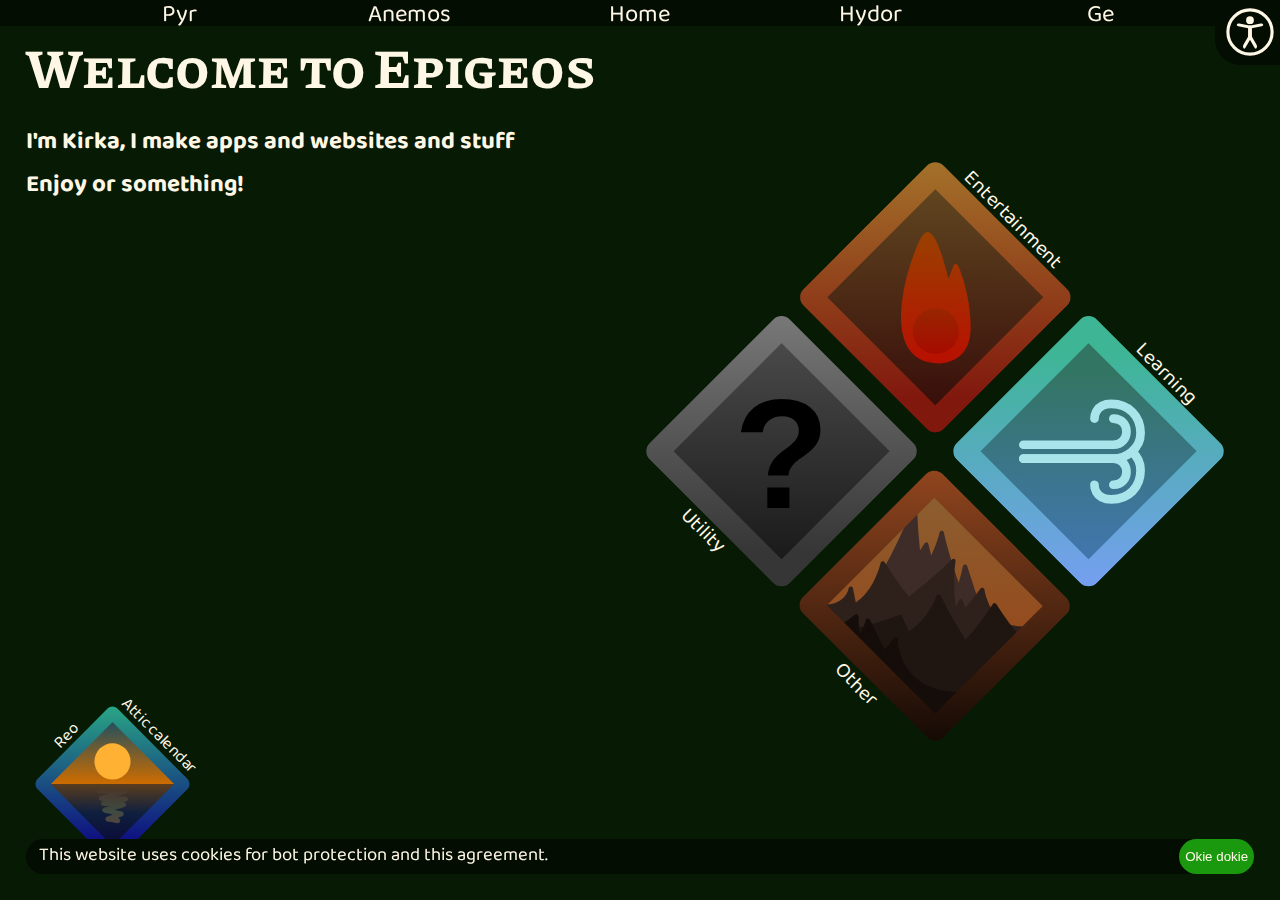
<file: index.html>
<!DOCTYPE html>
<html>
    <head>
        <title>Epigeos</title>
        <script src="/scripts.js?ver=0"></script>
        <link rel="stylesheet" href="/styles.css?ver=0">
        <link rel="stylesheet" href="/index.css?ver=0">
        <link href="/assets/favicon.ico" rel="icon">
        <meta charset="UTF-8">
        <script type="application/ld+json">
            {
                "@context" : "https://schema.org",
                "@type" : "WebSite",
                "name" : "Epigeos",
                "url" : "https://epigeos.com/"
            }
        </script>
    </head>
    <body>
        <div id="header">
            <h1>Welcome to Epigeos</h1>
            <h4>I'm Kirka, I make apps and websites and stuff</h4>
            <h4>Enjoy or something!</h4>
            
            <div id="applist">
                <div class="diamondDiv" onclick="window.location.href='/hydor/reo'">
                    <img src="/assets/hydor/reo.svg" alt="Icon - Reo">
                    <p class="top left">Reo</p>
                    <p class="top right">Attic calendar</p>
                </div>
            </div>
        </div>
        <div id="diamond">
            <div class="diamondDiv" onclick="window.location.href='/pyr'" style="transform: translate(calc(78 * var(--baseDiamondUnit)), calc(-26 * var(--baseDiamondUnit))) rotate(45deg) scale(.7);">
                <p class="pos1">Entertainment</p>
                <img src="/assets/pyr_0.svg" alt="Icon - Pyr">
            </div>
            <div class="diamondDiv" onclick="window.location.href='/hydor'">
                <img src="/assets/unknown_0.svg" alt="Icon - Hydor">
                <p>Utility</p>
            </div>
            <div class="diamondDiv" onclick="window.location.href='/anemos'">
                <p class="pos1">Learning</p>
                <img src="/assets/anemos_0.svg" alt="Icon - Anemos">
            </div>
            <div class="diamondDiv" onclick="window.location.href='ge'" style="transform: translate(calc(-78 * var(--baseDiamondUnit)), calc(26 * var(--baseDiamondUnit))) rotate(45deg) scale(.7);">
                <img src="/assets/ge_0.svg" alt="Icon - Ge">
                <p>Other</p>
            </div>
        </div>
    </body>
</html>

<script>
    createNavbar();
</script>
</file>
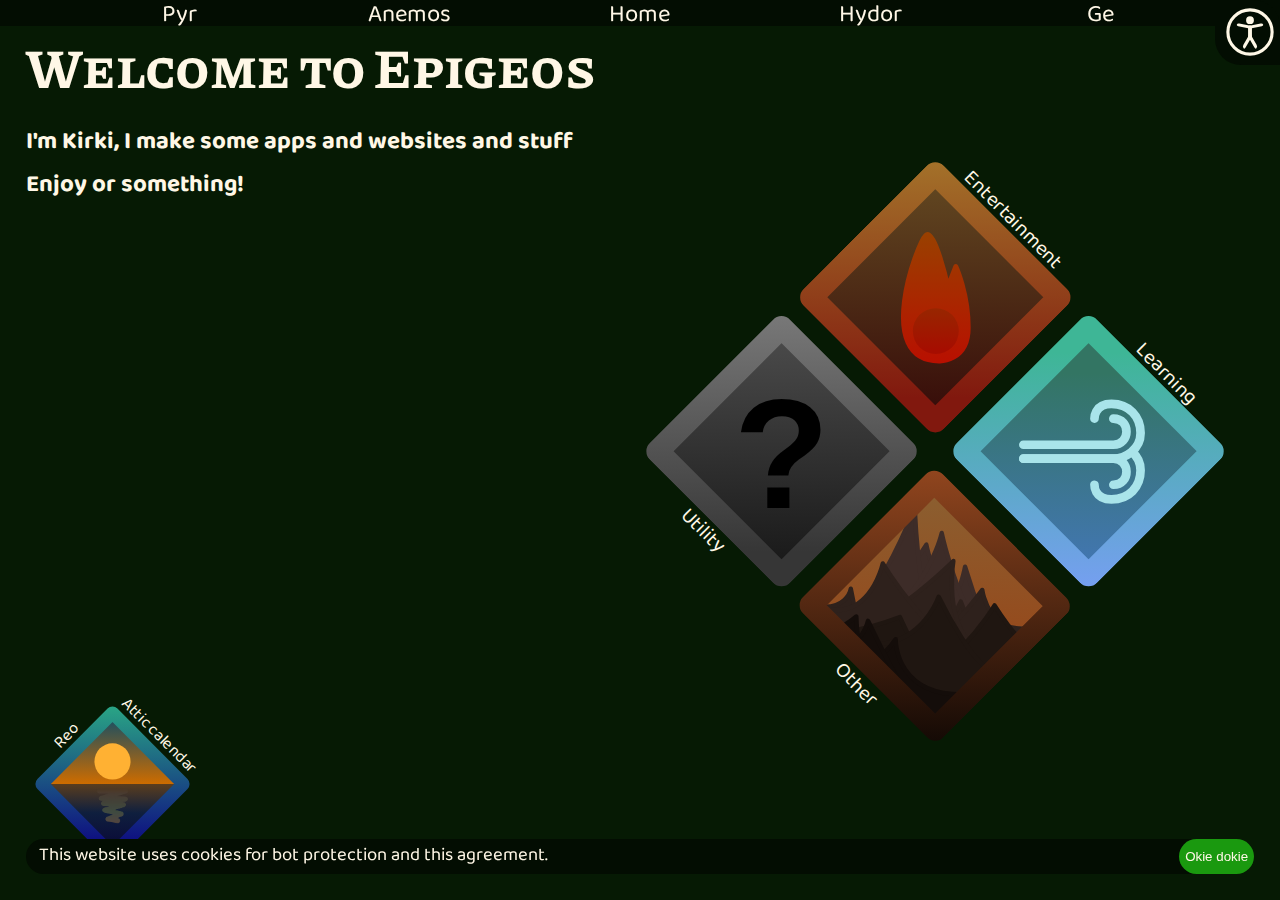
<file: en/index.html>
<!DOCTYPE html>
<html>
    <head>
        <title>Epigeos</title>
        <script src="/scripts.js?ver=0"></script>
        <link rel="stylesheet" href="/styles.css?ver=0">
        <link rel="stylesheet" href="/index.css?ver=0">
        <link href="/assets/favicon.ico" rel="icon">
        <meta charset="UTF-8">
        <script type="application/ld+json">
            {
                "@context" : "https://schema.org",
                "@type" : "WebSite",
                "name" : "Epigeos",
                "url" : "https://epigeos.com/"
            }
        </script>
    </head>
    <body>
        <div id="header">
            <h1>Welcome to Epigeos</h1>
            <h4>I'm Kirki, I make some apps and websites and stuff</h4>
            <h4>Enjoy or something!</h4>
            
            <div id="applist">
                <div class="diamondDiv" onclick="window.location.href='/hydor/reo'">
                    <img src="/assets/reo.svg" alt="Icon - Reo - Calendar">
                    <p class="top left">Reo</p>
                    <p class="top right">Attic calendar</p>
                </div>
            </div>
        </div>
        <div id="diamond">
            <div class="diamondDiv" onclick="window.location.href='/pyr'" style="transform: translate(calc(78 * var(--baseDiamondUnit)), calc(-26 * var(--baseDiamondUnit))) rotate(45deg) scale(.7);">
                <p class="pos1">Entertainment</p>
                <img src="/assets/pyr_0.svg" alt="Icon - Pyr - Entertainment">
            </div>
            <div class="diamondDiv" onclick="window.location.href='/hydor'">
                <img src="/assets/unknown_0.svg" alt="Icon - Hydor - Utility">
                <p>Utility</p>
            </div>
            <div class="diamondDiv" onclick="window.location.href='/anemos'">
                <p class="pos1">Learning</p>
                <img src="/assets/anemos_0.svg" alt="Icon - Anemos - Learning">
            </div>
            <div class="diamondDiv" onclick="window.location.href='ge'" style="transform: translate(calc(-78 * var(--baseDiamondUnit)), calc(26 * var(--baseDiamondUnit))) rotate(45deg) scale(.7);">
                <img src="/assets/ge_0.svg" alt="Icon - Ge - Other">
                <p>Other</p>
            </div>
        </div>
    </body>
</html>

<script>
    createNavbar();
</script>
</file>
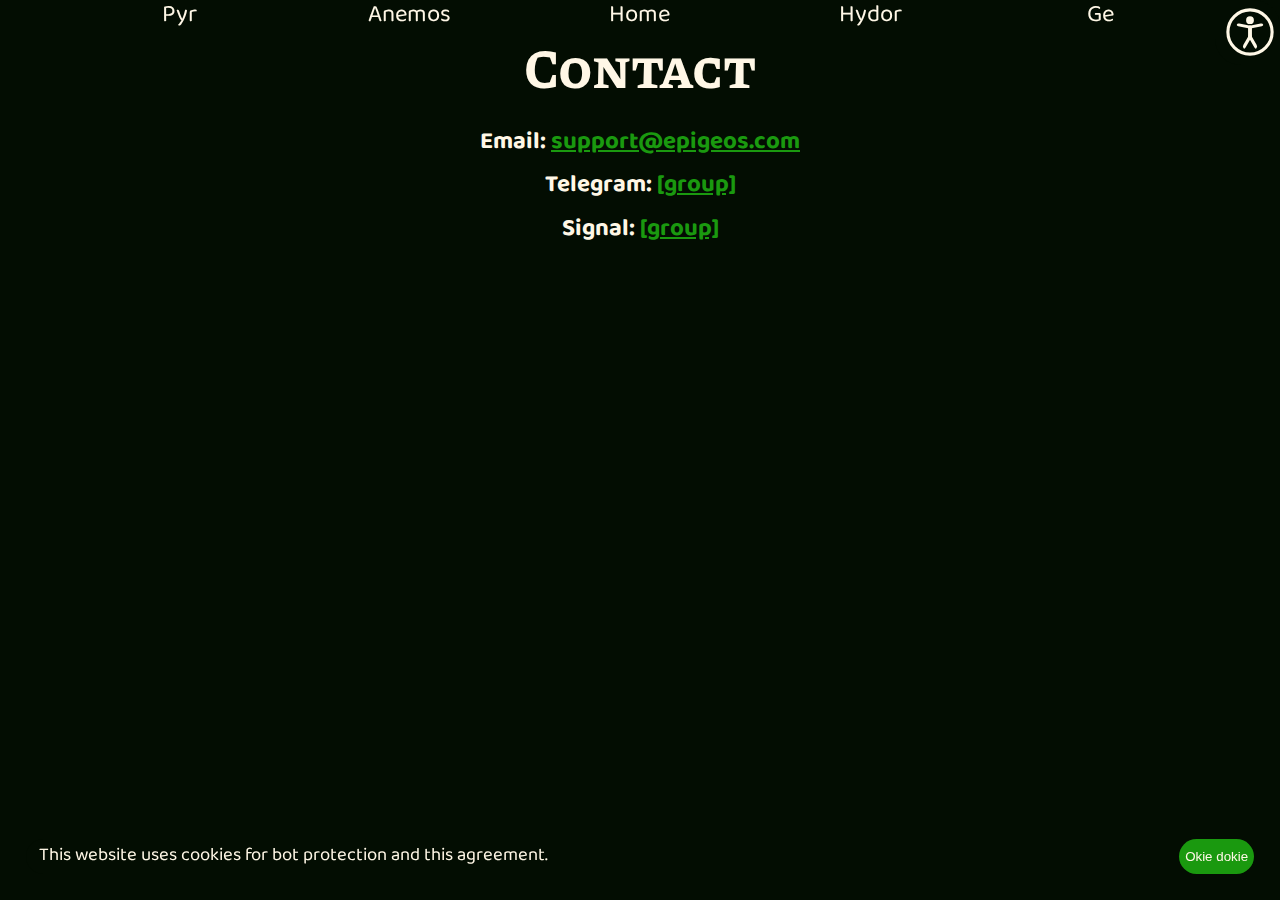
<file: contact.html>
<!DOCTYPE html>
<html style="--backgroundColor: var(--darkBackgroundColor)">
    <head>
        <title>Contact - Epigeos</title>
        <script src="/scripts.js?ver=0"></script>
        <link rel="stylesheet" href="/styles.css?ver=0">
        <link href="/assets/favicon.ico" rel="icon">
        <meta charset="UTF-8">
    </head>
    <body>
        <h1>Contact</h1>
        <h4>Email: <a href="mailto:support@epigeos.com" target="_blank" rel="noopener noreferrer">support@epigeos.com</a></h4>
        <h4>Telegram: <a href="https://t.me/+91kh1ntvslRmZGI0" target="_blank" rel="noopener noreferrer">[group]</a></h4>
        <h4>Signal: <a href="https://signal.group/#CjQKIAi6uPsKZrhzZAWY50lTxuaOX6rM5bwF3AR_CgLW6Ex_EhDH5qiGZB__6ZKOnETcetfW" target="_blank" rel="noopener noreferrer">[group]</a></h4>
    </body>
</html>

<script>
    createNavbar();
</script>
</file>
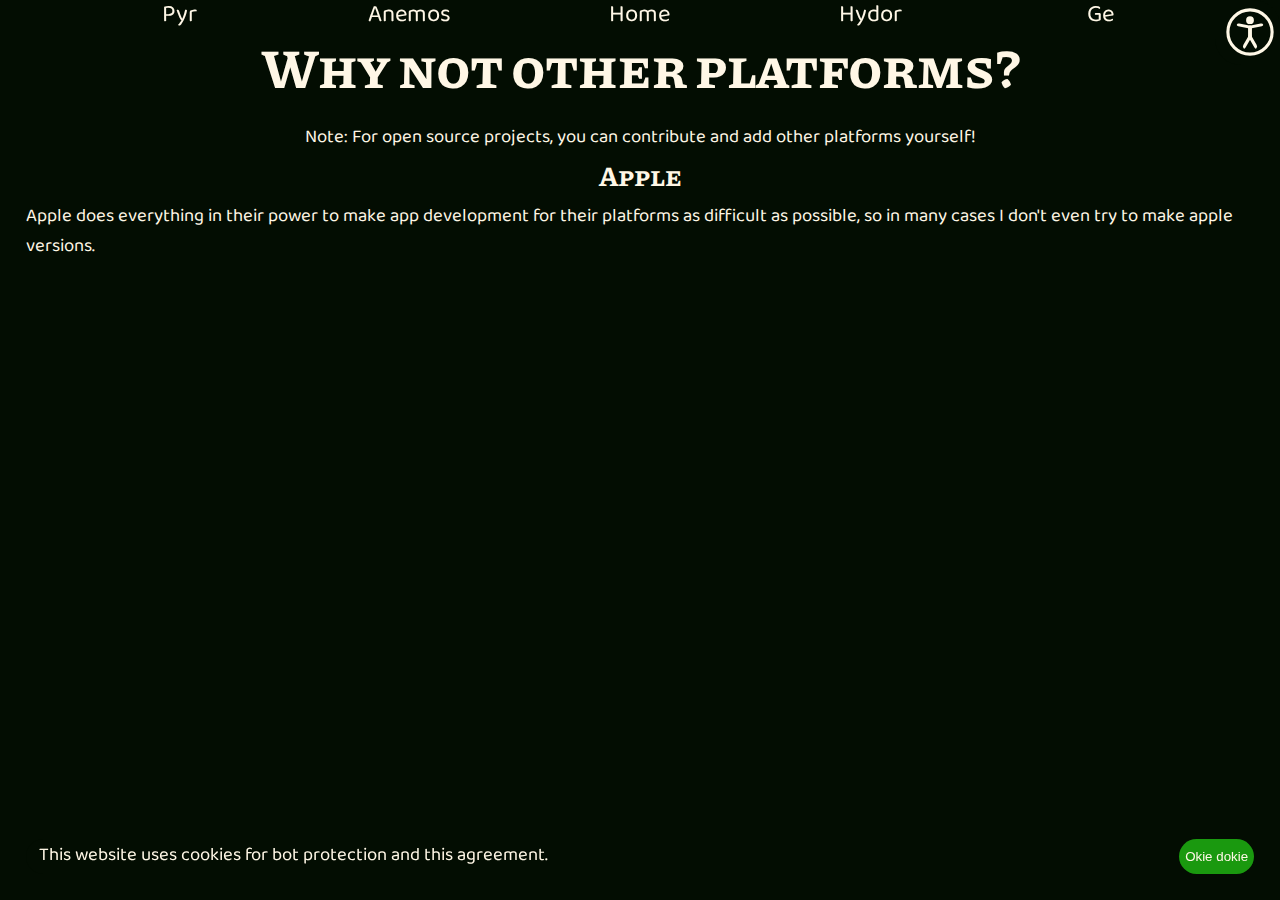
<file: platforms.html>
<!DOCTYPE html>
<html style="--backgroundColor: var(--darkBackgroundColor)">
    <head>
        <title>Platforms - Epigeos</title>
        <script src="/scripts.js?ver=0"></script>
        <link rel="stylesheet" href="/styles.css?ver=0">
        <link href="/assets/favicon.ico" rel="icon">
        <meta charset="UTF-8">
    </head>
    <body>
        <h1>Why not other platforms?</h1>
        <p style="text-align: center;">Note: For open source projects, you can contribute and add other platforms yourself!</p>
        <h3>Apple</h3>
        <p>Apple does everything in their power to make app development for their platforms as difficult as possible, so in many cases I don't even try to make apple versions.</p>
    </body>
</html>

<script>
    createNavbar();
</script>
</file>
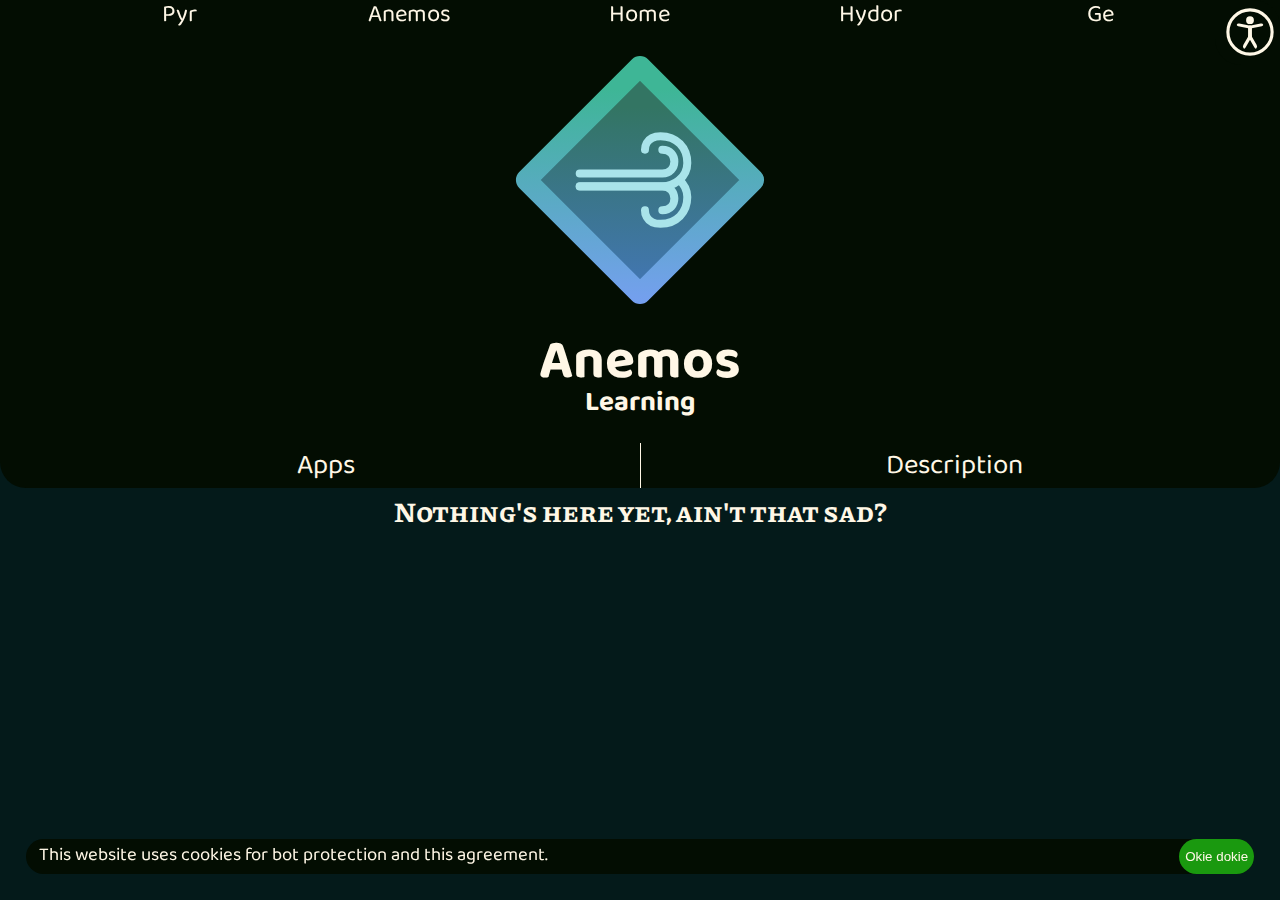
<file: en/anemos.html>
<!DOCTYPE html>
<html style="--backgroundColor: #041a1a;">
    <head>
        <title>Anemos - Epigeos</title>
        <script src="/scripts.js?ver=0"></script>
        <link rel="stylesheet" href="/styles.css?ver=0">
        <link rel="stylesheet" href="/element.css?ver=0">
        <link href="/assets/favicon.ico" rel="icon">
        <meta charset="UTF-8">
    </head>
    <body>
        <div id="header">
            <img src="/assets/anemos.svg" alt="Icon - Anemos - Learning">
            <h1>Anemos</h1>
            <h3>Learning</h3>

            <div>
                <a onclick="checkHash('#Apps')">Apps</a>
                <a onclick="checkHash('#Description')">Description</a>
            </div>
        </div>
        <div id="Apps">
            <h3>Nothing's here yet, ain't that sad?</h3>
        </div>
        <div id="Description">
            <p>Anemos (grc. ἄνεμος - wind) can let you open your wings and fly away!</p>
            <p>Alright, got too poetic there, but the purpose of this series is to teach various stuff, they say knowledge is power after all.</p>
        </div>
    </body>
</html>

<script>
    createNavbar();
    checkHash();
</script>
</file>
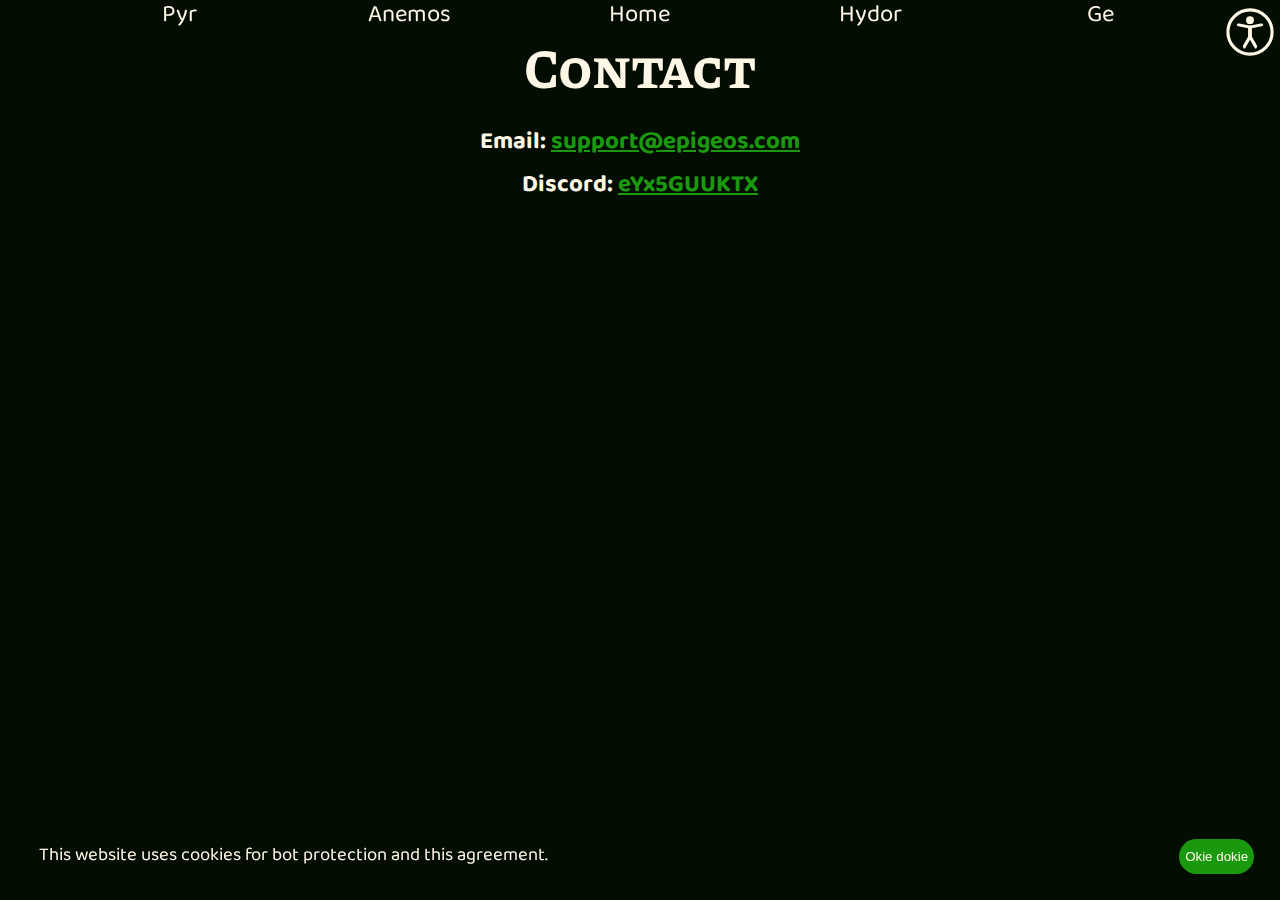
<file: en/contact.html>
<!DOCTYPE html>
<html style="--backgroundColor: var(--darkBackgroundColor)">
    <head>
        <title>Contact - Epigeos</title>
        <script src="/scripts.js?ver=0"></script>
        <link rel="stylesheet" href="/styles.css?ver=0">
        <link href="/assets/favicon.ico" rel="icon">
        <meta charset="UTF-8">
    </head>
    <body>
        <h1>Contact</h1>
        <h4>Email: <a href="mailto:support@epigeos.com">support@epigeos.com</a></h4>
        <h4>Discord: <a href="https://discord.gg/eYx5GUUKTX">eYx5GUUKTX</a></h4>
    </body>
</html>

<script>
    createNavbar();
</script>
</file>
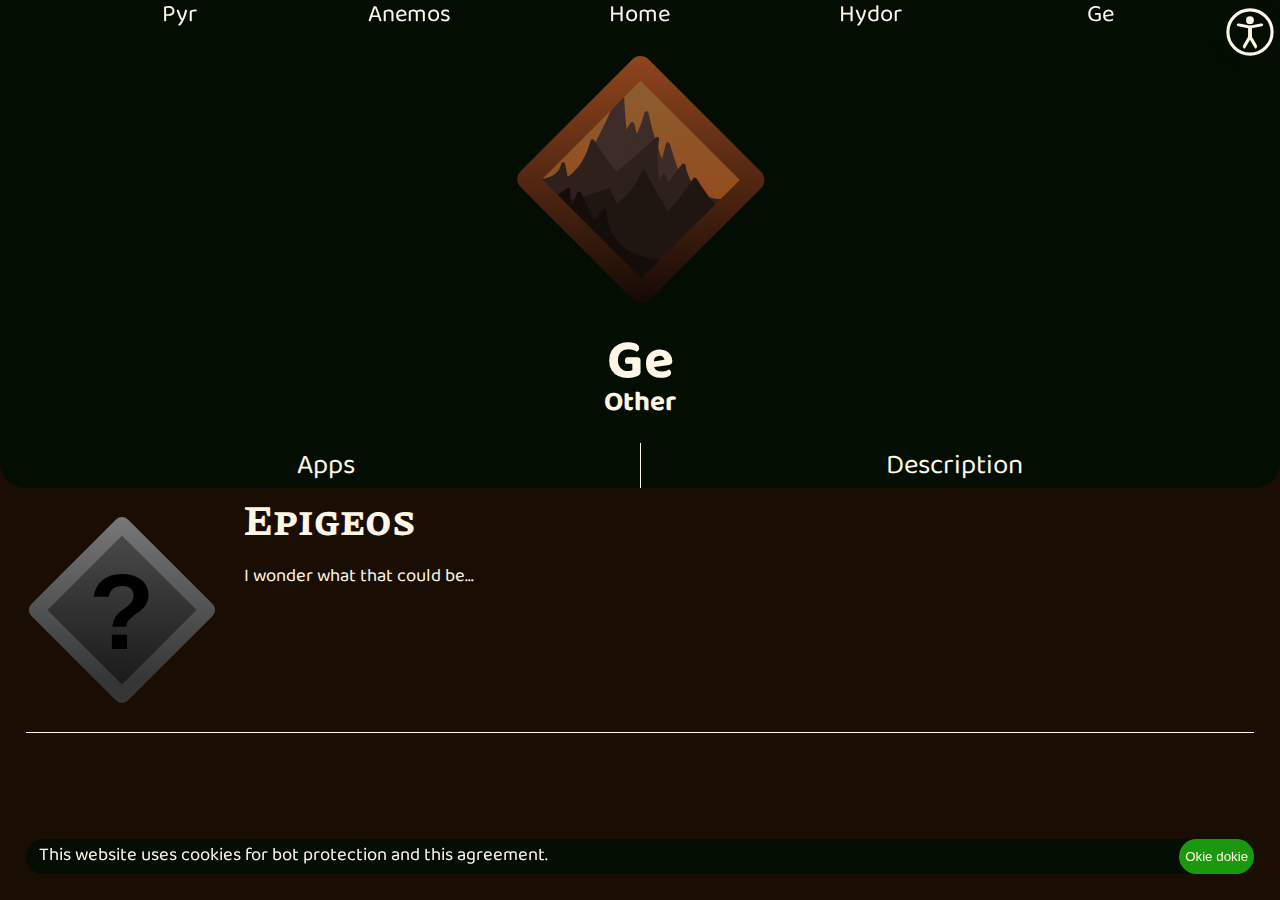
<file: en/ge.html>
<!DOCTYPE html>
<html style="--backgroundColor: #1a0d04;">
    <head>
        <title>Ge - Epigeos</title>
        <script src="/scripts.js?ver=0"></script>
        <link rel="stylesheet" href="/styles.css?ver=0">
        <link rel="stylesheet" href="/element.css?ver=0">
        <link href="/assets/favicon.ico" rel="icon">
        <meta charset="UTF-8">
    </head>
    <body>
        <div id="header">
            <img src="/assets/ge.svg" alt="Icon - Ge - Other">
            <h1>Ge</h1>
            <h3>Other</h3>

            <div>
                <a onclick="checkHash('#Apps')">Apps</a>
                <a onclick="checkHash('#Description')">Description</a>
            </div>
        </div>
        <div id="Apps">
            <div class="app" onclick="window.location.href='/ge/epigeos'">
                <img src="/assets/unknown.svg" alt="Icon - Epigeos">
                <div>
                    <h2>Epigeos</h2>
                    <p>I wonder what that could be...</p>
                </div>
            </div>
        </div>
        <div id="Description">
            <p>Ge (grc. γῆ - earth) is the groud for all apps that don't fit other categories!</p>
            <p>I guess you'll have to look app by app to know the purpose.</p>
        </div>
    </body>
</html>

<script>
    createNavbar();
    checkHash();
</script>
</file>
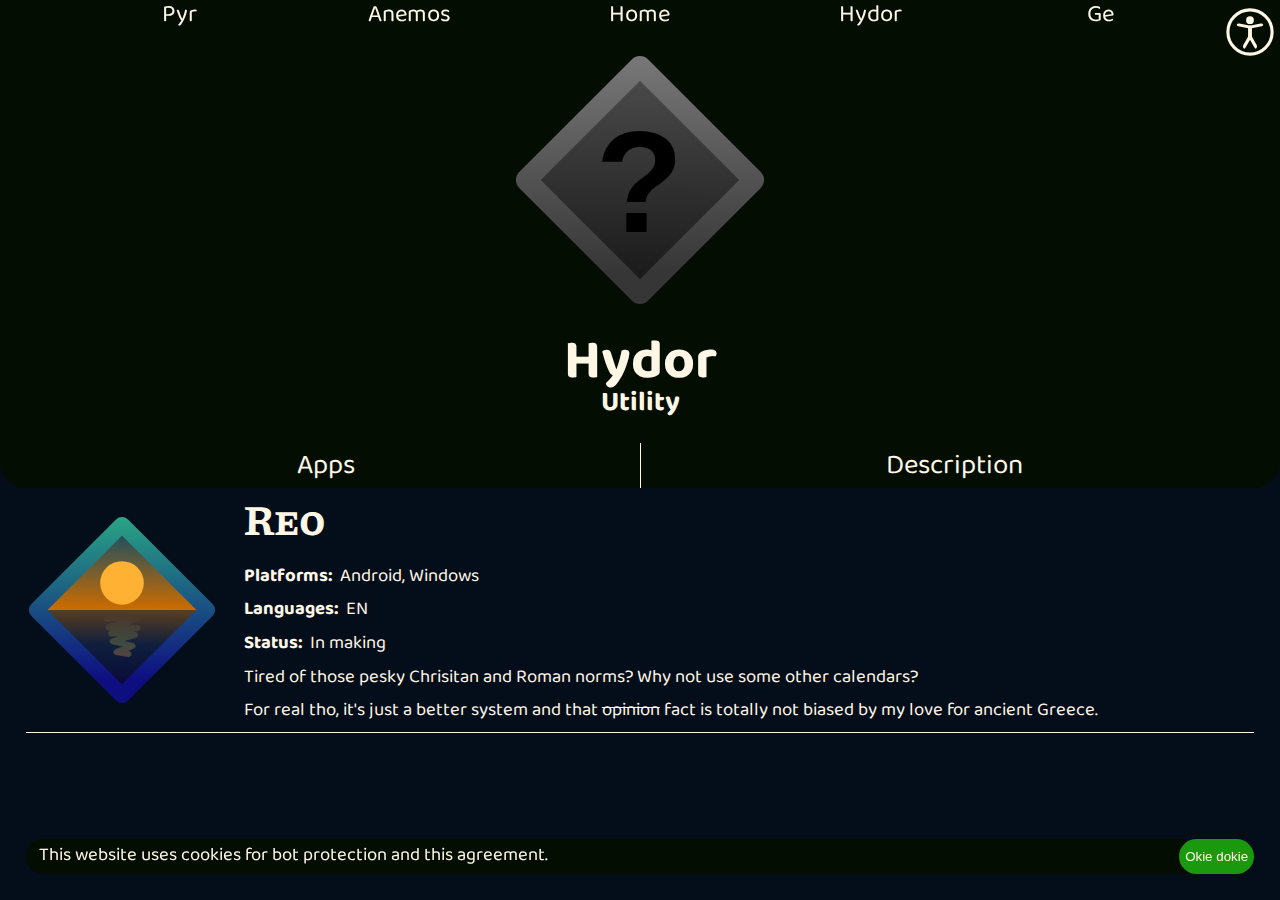
<file: en/hydor.html>
<!DOCTYPE html>
<html style="--backgroundColor: #040d1a;">
    <head>
        <title>Hydor - Epigeos</title>
        <script src="/scripts.js?ver=0"></script>
        <link rel="stylesheet" href="/styles.css?ver=0">
        <link rel="stylesheet" href="/element.css?ver=0">
        <link href="/assets/favicon.ico" rel="icon">
        <meta charset="UTF-8">
    </head>
    <body>
        <div id="header">
            <img src="/assets/unknown.svg" alt="Icon - Hydor - Utility">
            <h1>Hydor</h1>
            <h3>Utility</h3>

            <div>
                <a onclick="checkHash('#Apps')">Apps</a>
                <a onclick="checkHash('#Description')">Description</a>
            </div>
        </div>
        <div id="Apps">
            <div class="app" onclick="window.location.href='/hydor/reo'">
                <img src="/assets/reo.svg" alt="Icon - Reo - Attic calendar">
                <div>
                    <h2>Reo</h2>
                    <p><b>Platforms:</b>&nbsp Android, Windows</p>
                    <p><b>Languages:</b>&nbsp EN</p>
                    <p><b>Status:</b>&nbsp In making</p>
                    <p>Tired of those pesky Chrisitan and Roman norms? Why not use some other calendars?</p>
                    <p>For real tho, it's just a better system and that <s>opinion</s> fact is totally not biased by my love for ancient Greece.</p>
                </div>
            </div>
        </div>
        <div id="Description">
            <p>Hydor (grc. ὕδωρ - water) can wash away your everyday struggles!</p>
            <p>Well it may rain a bit if you trust that slogan too much, but the purpose of this series is to provide some everyday utilities.</p>
        </div>
    </body>
</html>

<script>
    createNavbar();
    checkHash();
</script>
</file>
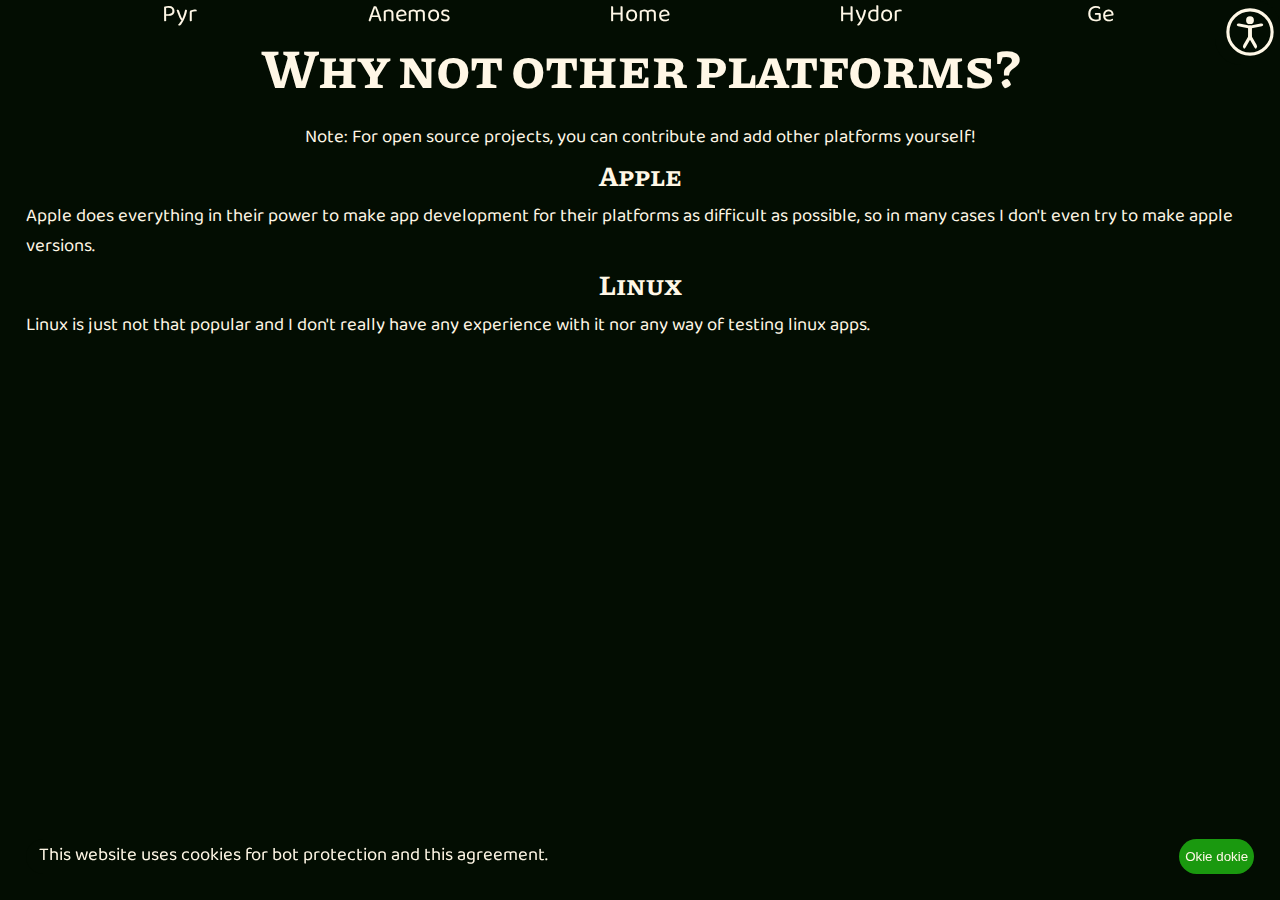
<file: en/platforms.html>
<!DOCTYPE html>
<html style="--backgroundColor: var(--darkBackgroundColor)">
    <head>
        <title>Platforms - Epigeos</title>
        <script src="/scripts.js?ver=0"></script>
        <link rel="stylesheet" href="/styles.css?ver=0">
        <link href="/assets/favicon.ico" rel="icon">
        <meta charset="UTF-8">
    </head>
    <body>
        <h1>Why not other platforms?</h1>
        <p style="text-align: center;">Note: For open source projects, you can contribute and add other platforms yourself!</p>
        <h3>Apple</h3>
        <p>Apple does everything in their power to make app development for their platforms as difficult as possible, so in many cases I don't even try to make apple versions.</p>
        <h3>Linux</h3>
        <p>Linux is just not that popular and I don't really have any experience with it nor any way of testing linux apps.</p>
    </body>
</html>

<script>
    createNavbar();
</script>
</file>
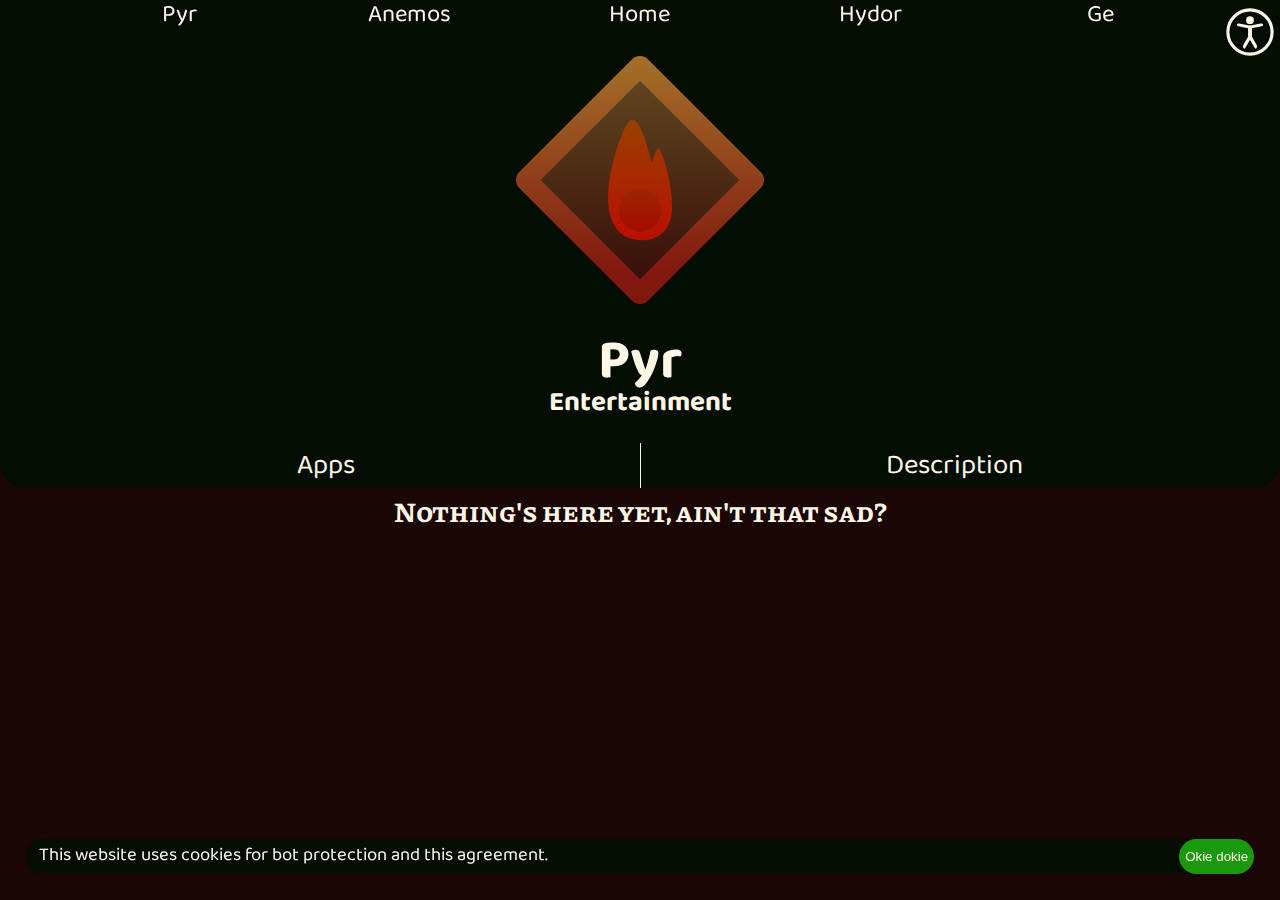
<file: en/pyr.html>
<!DOCTYPE html>
<html style="--backgroundColor: #1a0604;">
    <head>
        <title>Pyr - Epigeos</title>
        <script src="/scripts.js?ver=0"></script>
        <link rel="stylesheet" href="/styles.css?ver=0">
        <link rel="stylesheet" href="/element.css?ver=0">
        <link href="/assets/favicon.ico" rel="icon">
        <meta charset="UTF-8">
    </head>
    <body>
        <div id="header">
            <img src="/assets/pyr.svg" alt="Icon - Pyr - Entertainment">
            <h1>Pyr</h1>
            <h3>Entertainment</h3>

            <div>
                <a onclick="checkHash('#Apps')">Apps</a>
                <a onclick="checkHash('#Description')">Description</a>
            </div>
        </div>
        <div id="Apps">
            <h3>Nothing's here yet, ain't that sad?</h3>
        </div>
        <div id="Description">
            <p>Pyr (grc. πῦρ - fire) can help you spend your time in quite a hot way!</p>
            <p>That's quite the fiery introduction, but the purpose of this series is to provide a fun way to spend your time.</p>
        </div>
    </body>
</html>

<script>
    createNavbar();
    checkHash();
</script>
</file>
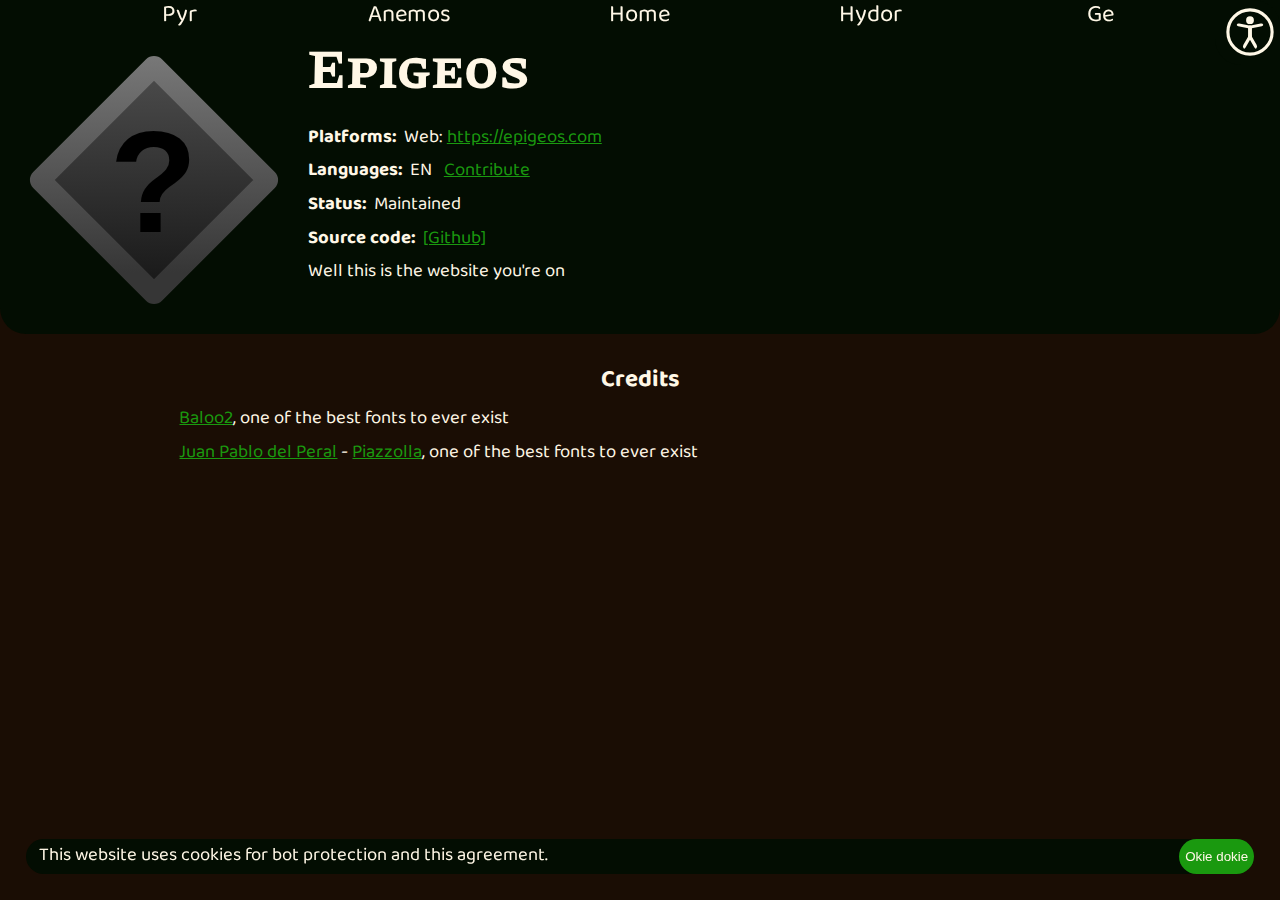
<file: en/ge/epigeos.html>
<!DOCTYPE html>
<html style="--backgroundColor: #1a0d04;">
    <head>
        <title>Epigeos - Epigeos</title>
        <script src="/scripts.js?ver=0"></script>
        <link rel="stylesheet" href="/styles.css?ver=0">
        <link rel="stylesheet" href="/app.css?ver=0">
        <link href="/assets/favicon.ico" rel="icon">
        <meta charset="UTF-8">
    </head>
    <body>
        <div id="header">
            <img src="/assets/unknown.svg" alt="Icon - Epigeos">
            <div id="content">
                <h1>Epigeos</h1>
                <p><b>Platforms:</b>&nbsp Web: <a href="https://epigeos.com">https://epigeos.com</a>
                <p><b>Languages:</b>&nbsp EN &nbsp <a href="https://github.com/Epigeos-com/Epigeos/tree/main/contribute/languages.md">Contribute</a></p>
                <p><b>Status:</b>&nbsp Maintained</p>
                <p><b>Source code:</b>&nbsp <a href="https://github.com/Epigeos-com/Epigeos">[Github]</a></p>
                <p>Well this is the website you're on</p>
            </div>
        </div>
        <div id="Info">
            <h4>Credits</h4>
            <p><a href="https://github.com/EkType/Baloo2">Baloo2</a>, one of the best fonts to ever exist</p>
            <p><a href="https://www.google.com/search?q=Juan+Pablo+del+Peral">Juan Pablo del Peral</a> - <a href="https://piazzolla.huertatipografica.com/">Piazzolla</a>, one of the best fonts to ever exist</p>
        </div>
    </body>
</html>

<script>
    createNavbar();
</script>
</file>
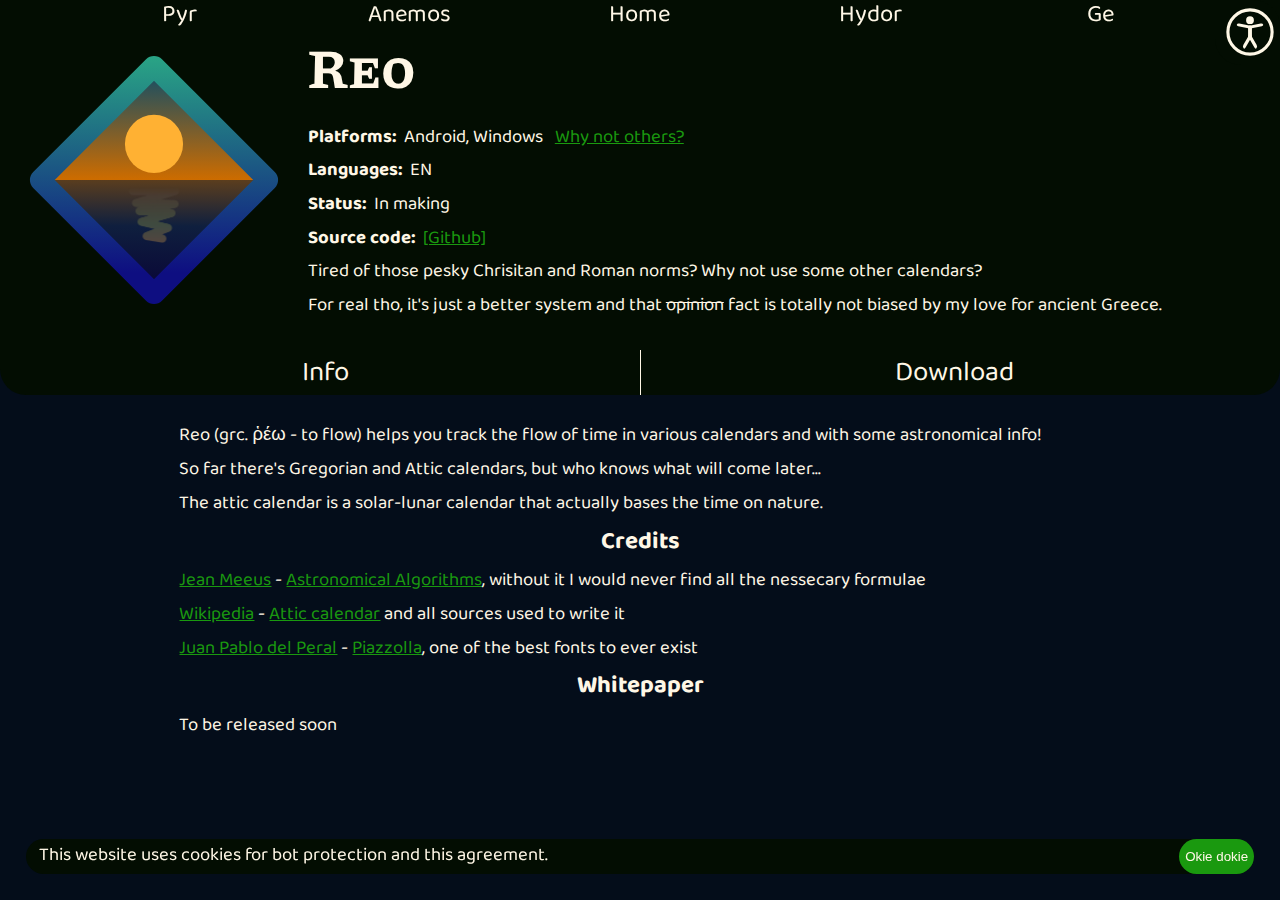
<file: en/hydor/reo.html>
<!DOCTYPE html>
<html style="--backgroundColor: #040d1a;">
    <head>
        <title>Reo - Epigeos</title>
        <script src="/scripts.js?ver=0"></script>
        <link rel="stylesheet" href="/styles.css?ver=0">
        <link rel="stylesheet" href="/app.css?ver=0">
        <link href="/assets/favicon.ico" rel="icon">
        <meta charset="UTF-8">
    </head>
    <body>
        <div id="header">
            <img src="/assets/reo.svg" alt="Icon - Reo - Attic calendar">
            <div id="content">
                <h1>Reo</h1>
                <p><b>Platforms:</b>&nbsp Android, Windows &nbsp <a href="/platforms">Why not others?</a></p>
                <p><b>Languages:</b>&nbsp EN<!-- &nbsp <a href="https://github.com/Epigeos-com/Reo/tree/main/contribute/languages.md">Contribute</a></p>-->
                <p><b>Status:</b>&nbsp In making</p>
                <p><b>Source code:</b>&nbsp <a href="https://github.com/Epigeos-com/Reo">[Github]</a></p>
                <p>Tired of those pesky Chrisitan and Roman norms? Why not use some other calendars?</p>
                <p>For real tho, it's just a better system and that <s>opinion</s> fact is totally not biased by my love for ancient Greece.</p>
            </div>
            <div id="categories">
                <a onclick="checkHash('#Info')">Info</a>
                <a onclick="checkHash('#Download')">Download</a>
            </div>
        </div>
        <div id="Info">
            <p>Reo (grc. ῥέω - to flow) helps you track the flow of time in various calendars and with some astronomical info!</p>
            <p>So far there's Gregorian and Attic calendars, but who knows what will come later...</p>
            <p>The attic calendar is a solar-lunar calendar that actually bases the time on nature.</p>
            <h4>Credits</h4>
            <p><a href="https://www.google.com/search?q=Jean+Meeus+books">Jean Meeus</a> - <a href="https://www.google.com/search?q=Jean+Meeus+astronomical+algorithms">Astronomical Algorithms</a>, without it I would never find all the nessecary formulae</p>
            <p><a href="https://wikipedia.org">Wikipedia</a> - <a href="https://en.wikipedia.org/wiki/Attic_calendar">Attic calendar</a> and all sources used to write it</p>
            <p><a href="https://www.google.com/search?q=Juan+Pablo+del+Peral">Juan Pablo del Peral</a> - <a href="https://piazzolla.huertatipografica.com/">Piazzolla</a>, one of the best fonts to ever exist</p>
            <h4>Whitepaper</h4>
            <p>To be released soon</p>
        </div>
        <div id="Download">
            <div id="options">
                <select onchange="listDownloads('Reo-Builds')" id="language">
                    <option value="en">English</option>
                </select>
                <select onchange="listDownloads('Reo-Builds')" id="platform">
                    <option value="Android">Android</option>
                    <option value="Windows">Windows</option>
                </select>
            </div>
            <div id="downloads"></div>
        </div>
    </body>
</html>

<script>
    createNavbar();
    checkHash();
    listDownloads('Reo-Builds', true);
</script>
</file>
<file: styles.css>
@font-face{font-family:PiazzollaSC;src:url(assets/PiazzollaSC.woff2) format("woff2");font-display:auto}@font-face{font-family:Baloo2;src:url(assets/Baloo2.ttf) format("truetype");font-display:auto}:root{--contentMargin: calc(.7 * var(--baseUnit));--baseFontSize: calc(var(--baseUnit) / 2);--baseBorderRadius: calc(.7 * var(--baseUnit));--brightBackgroundColor: #1a990f;--backgroundColor: #061a04;--darkBackgroundColor: #030d02;--contrastColor: #fff7e6;font-size:var(--baseFontSize);font-family:Baloo2,Arial,Helvetica,sans-serif}@media only screen and (min-width: 1083px){:root{--baseUnit: 37px}}@media only screen and (max-width: 1082px)and (min-width: 723px){:root{--baseUnit: 55px}}@media only screen and (max-width: 722px){:root{--baseUnit: 70px}}:root.accessibility{--brightBackgroundColor: #12660a;--backgroundColor: #ccc5b8 !important;--darkBackgroundColor: #b3aca1;--contrastColor: #020801}body{margin:var(--contentMargin);overflow-x:hidden;background-color:var(--backgroundColor);scrollbar-color:var(--backgroundColor) var(--darkBackgroundColor)}::-webkit-scrollbar{width:10px}::-webkit-scrollbar-track{background-color:var(--backgroundColor)}::-webkit-scrollbar-thumb{background-color:var(--darkBackgroundColor)}p,h1,h2,h3,h4,select,option,input{color:var(--contrastColor)}h1,h2,h3,h4{text-align:center}h1,h2,h3{font-family:PiazzollaSC,Arial,Helvetica,sans-serif}h1{font-size:calc(3*var(--baseFontSize));margin-top:0px;margin-bottom:.3em}h2{font-size:calc(2.3*var(--baseFontSize));margin-top:0px;margin-bottom:.3em}h3{font-size:calc(1.5*var(--baseFontSize));margin-top:.1em;margin-bottom:.2em}h4{font-size:calc(1.3*var(--baseFontSize));margin-top:.1em;margin-bottom:.2em}p{margin-top:.1em;margin-bottom:.2em}::selection{background-color:var(--brightBackgroundColor)}::-moz-selection{background-color:var(--brightBackgroundColor)}a,a:hover,a:visited{color:var(--brightBackgroundColor)}select,option{width:calc(50% - .5*var(--contentMargin));border-radius:calc(var(--baseBorderRadius)/2);text-indent:1.5%;font-size:calc(1.5*var(--baseFontSize));background-color:var(--darkBackgroundColor);border:none;outline:none}input[type=button]{cursor:pointer;border-radius:var(--baseBorderRadius);background-color:var(--brightBackgroundColor);border:none;outline:none}#cookiesDiv{display:flex;justify-content:space-between;position:fixed;bottom:var(--contentMargin);left:var(--contentMargin);right:var(--contentMargin);border-radius:var(--baseBorderRadius);background-color:var(--darkBackgroundColor)}#cookiesDiv p{text-indent:calc(var(--baseBorderRadius)/2)}#navbar{display:flex;justify-content:space-between;position:fixed;top:0px;left:0px;width:100%;height:var(--contentMargin);background-color:var(--darkBackgroundColor)}#navbar a{width:18%;height:100%;text-decoration:none}#navbar a p{height:100%;margin:0px;margin-top:1.5%;text-align:center;line-height:1;font-size:calc(1.3*var(--baseFontSize))}#navbar div{width:calc(2.5*var(--contentMargin))}#navbar div#accessibilityButton{height:250%;box-sizing:border-box;padding:calc(.4*var(--contentMargin));padding-top:calc(.3*var(--contentMargin));padding-right:calc(.22*var(--contentMargin));border-radius:0px var(--baseBorderRadius);background-color:var(--darkBackgroundColor);cursor:pointer}div.diamondDiv{position:relative;width:fit-content;margin:0px calc(2*var(--baseDiamondUnit));cursor:pointer}div.diamondDiv img{width:calc(48*var(--baseDiamondUnit));height:calc(48*var(--baseDiamondUnit))}div.diamondDiv p{position:absolute;text-align:center;font-size:calc(5*var(--baseDiamondUnit));width:calc(34*var(--baseDiamondUnit));height:0px;margin:0px;line-height:0}div.diamondDiv p.top{top:calc(12*var(--baseDiamondUnit) - .5em)}div.diamondDiv p.bottom{top:calc(36*var(--baseDiamondUnit) + .5em)}div.diamondDiv p.right{left:calc(19.75*var(--baseDiamondUnit) + .25em)}div.diamondDiv p.left{left:calc(-4.25*var(--baseDiamondUnit) - .5em)}div.diamondDiv p.top.left,div.diamondDiv p.bottom.right{transform:rotate(-45deg)}div.diamondDiv p.top.right,div.diamondDiv p.bottom.left{transform:rotate(45deg)}
</file>
<file: index.css>
@media only screen and (min-width: 1083px){h1,h4{text-align:left}}#header{display:inline-block;width:46vw;vertical-align:top}@media only screen and (max-width: 1082px){#header{display:block;width:100vw}}#applist{--baseDiamondUnit: calc(.09 * var(--baseUnit));display:grid;grid-auto-flow:column;justify-content:start;position:absolute;bottom:var(--contentMargin);left:var(--contentMargin);width:100%}#diamond{--baseDiamondUnit: calc(.16 * var(--baseUnit));display:inline-flex;justify-content:center;align-items:center;width:45vw;height:calc(98vh - 2*var(--contentMargin));padding-top:1vw;margin-left:var(--contentMargin)}@media only screen and (max-width: 1082px){#diamond{display:flex;width:calc(100vw - 2*var(--contentMargin));height:calc(92*var(--baseDiamondUnit));margin:var(--contentMargin)}}#diamond div{transform:rotate(45deg) scale(0.7)}#diamond div p{width:100%}#diamond div p.pos1{transform:translateY(-0.5em)}#diamond div p:not(.pos1){transform:translateY(0.25em)}
</file>
<file: element.css>
#header{width:100vw;margin-left:calc(0px - var(--contentMargin));background-color:var(--darkBackgroundColor);border-radius:0px 0px var(--baseBorderRadius) var(--baseBorderRadius)}#header img{display:block;height:20vw;width:20vw;margin:auto;padding:var(--contentMargin) 0px}#header h1,#header h3{font-family:Baloo2,Arial,Helvetica,sans-serif;margin:0px;line-height:1}#header div{display:flex;justify-content:center;margin-top:var(--contentMargin)}#header div a{width:49%;text-align:center;cursor:pointer;color:var(--contrastColor);text-decoration:none;font-size:calc(1.5*var(--baseFontSize))}#header div :first-child{border-right:solid 1px var(--contrastColor)}#Apps .app{height:auto;min-height:calc(15vw + 2*var(--contentMargin));position:relative;cursor:pointer;border-bottom:solid 1px var(--contrastColor)}#Apps .app img{position:absolute;left:0px;top:var(--contentMargin);width:15vw;height:15vw}#Apps .app div{margin-left:calc(15vw + var(--contentMargin))}#Apps .app div h2{text-align:left}#Description{display:none;margin:0px 12vw;margin-top:var(--contentMargin)}
</file>
<file: app.css>
#header{width:100vw;margin-left:calc(0px - var(--contentMargin));background-color:var(--darkBackgroundColor);border-radius:0px 0px var(--baseBorderRadius) var(--baseBorderRadius)}#header img{position:absolute;left:var(--contentMargin);top:calc(2*var(--contentMargin));height:20vw;width:20vw}#header #content{height:auto;min-height:calc(20vw + var(--contentMargin));margin-left:calc(20vw + 2*var(--contentMargin));padding-bottom:var(--contentMargin)}#header #content h1{text-align:left}#header #categories{display:flex;justify-content:center}#header #categories a{width:49%;text-align:center;cursor:pointer;color:var(--contrastColor);text-decoration:none;font-size:calc(1.5*var(--baseFontSize))}#header #categories :first-child{border-right:solid 1px var(--contrastColor)}#Info{margin:0px;margin-top:var(--contentMargin)}@media only screen and (min-width: 1083px){#Info{margin:0px 12vw;margin-top:var(--contentMargin)}}#Download{display:none}#Download #options{margin-top:var(--contentMargin);display:flex;justify-content:space-between}#Download #downloads{margin-top:var(--contentMargin)}
</file>
